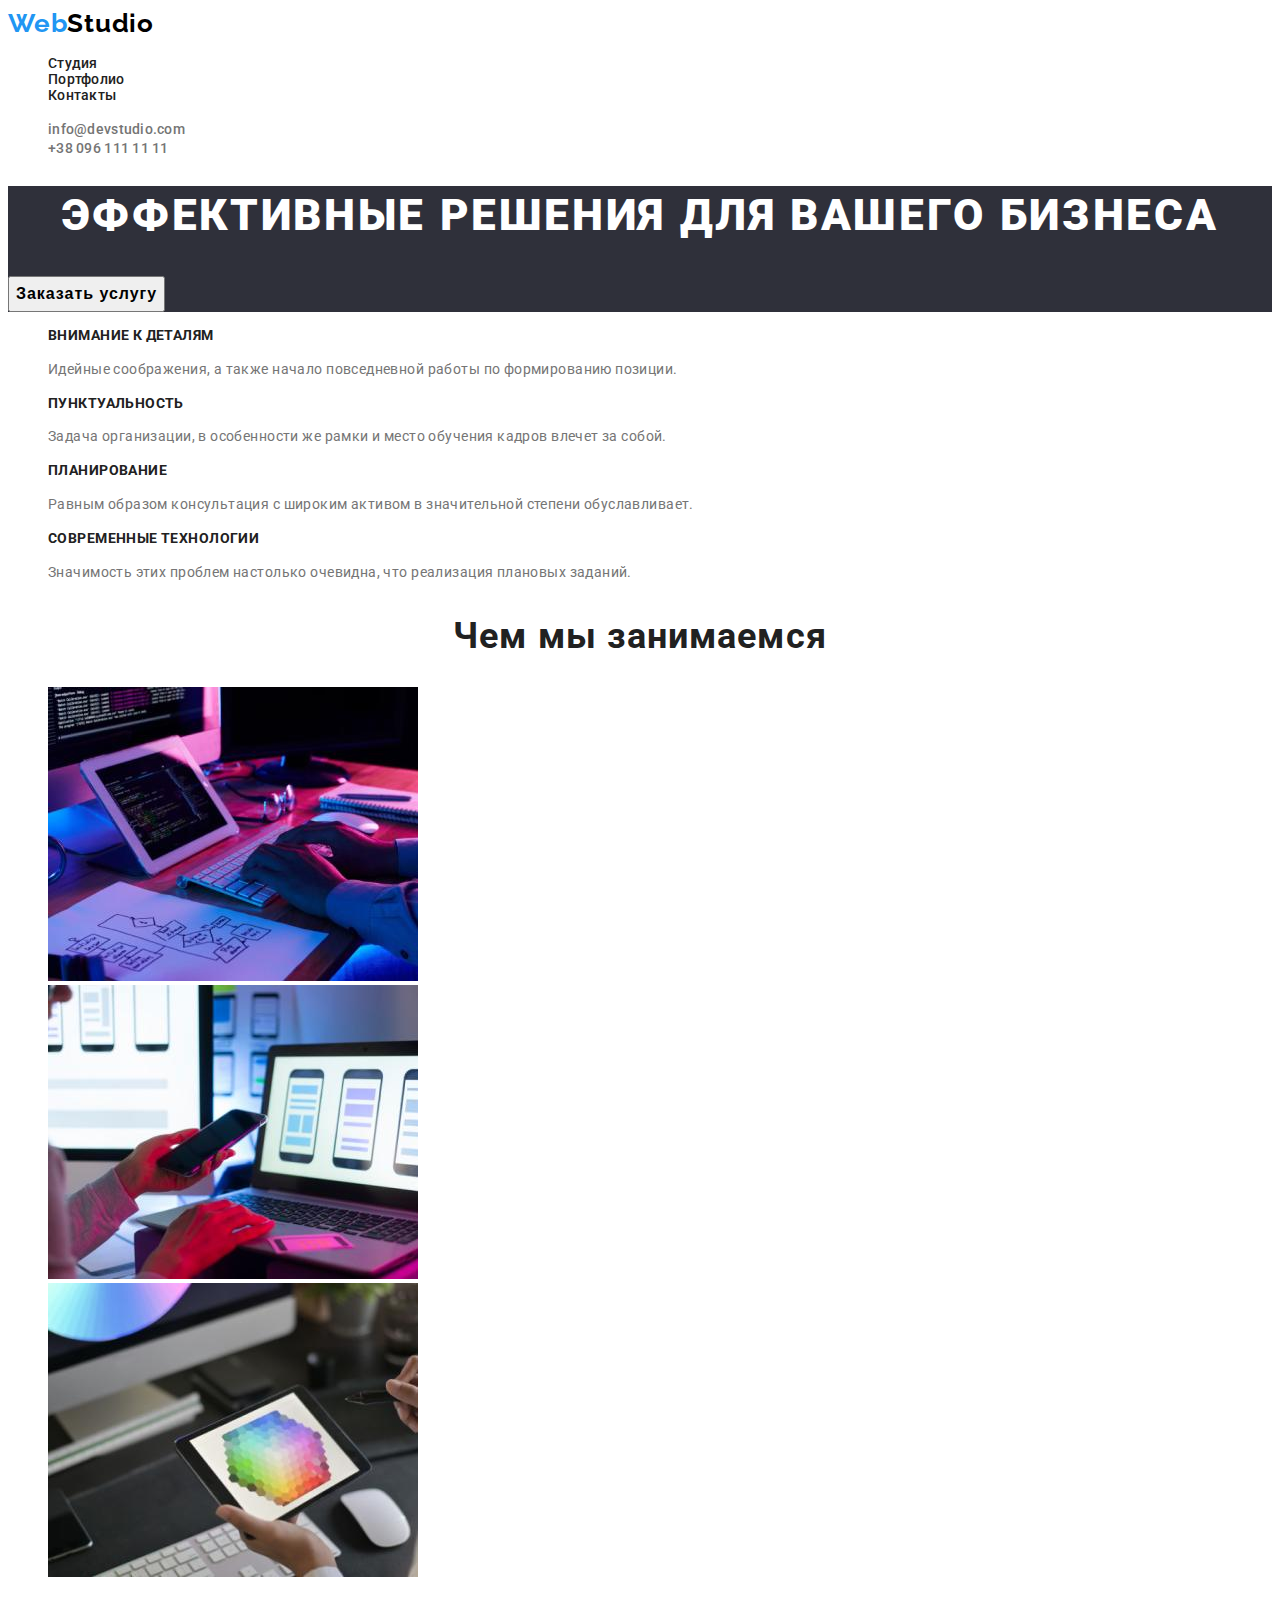
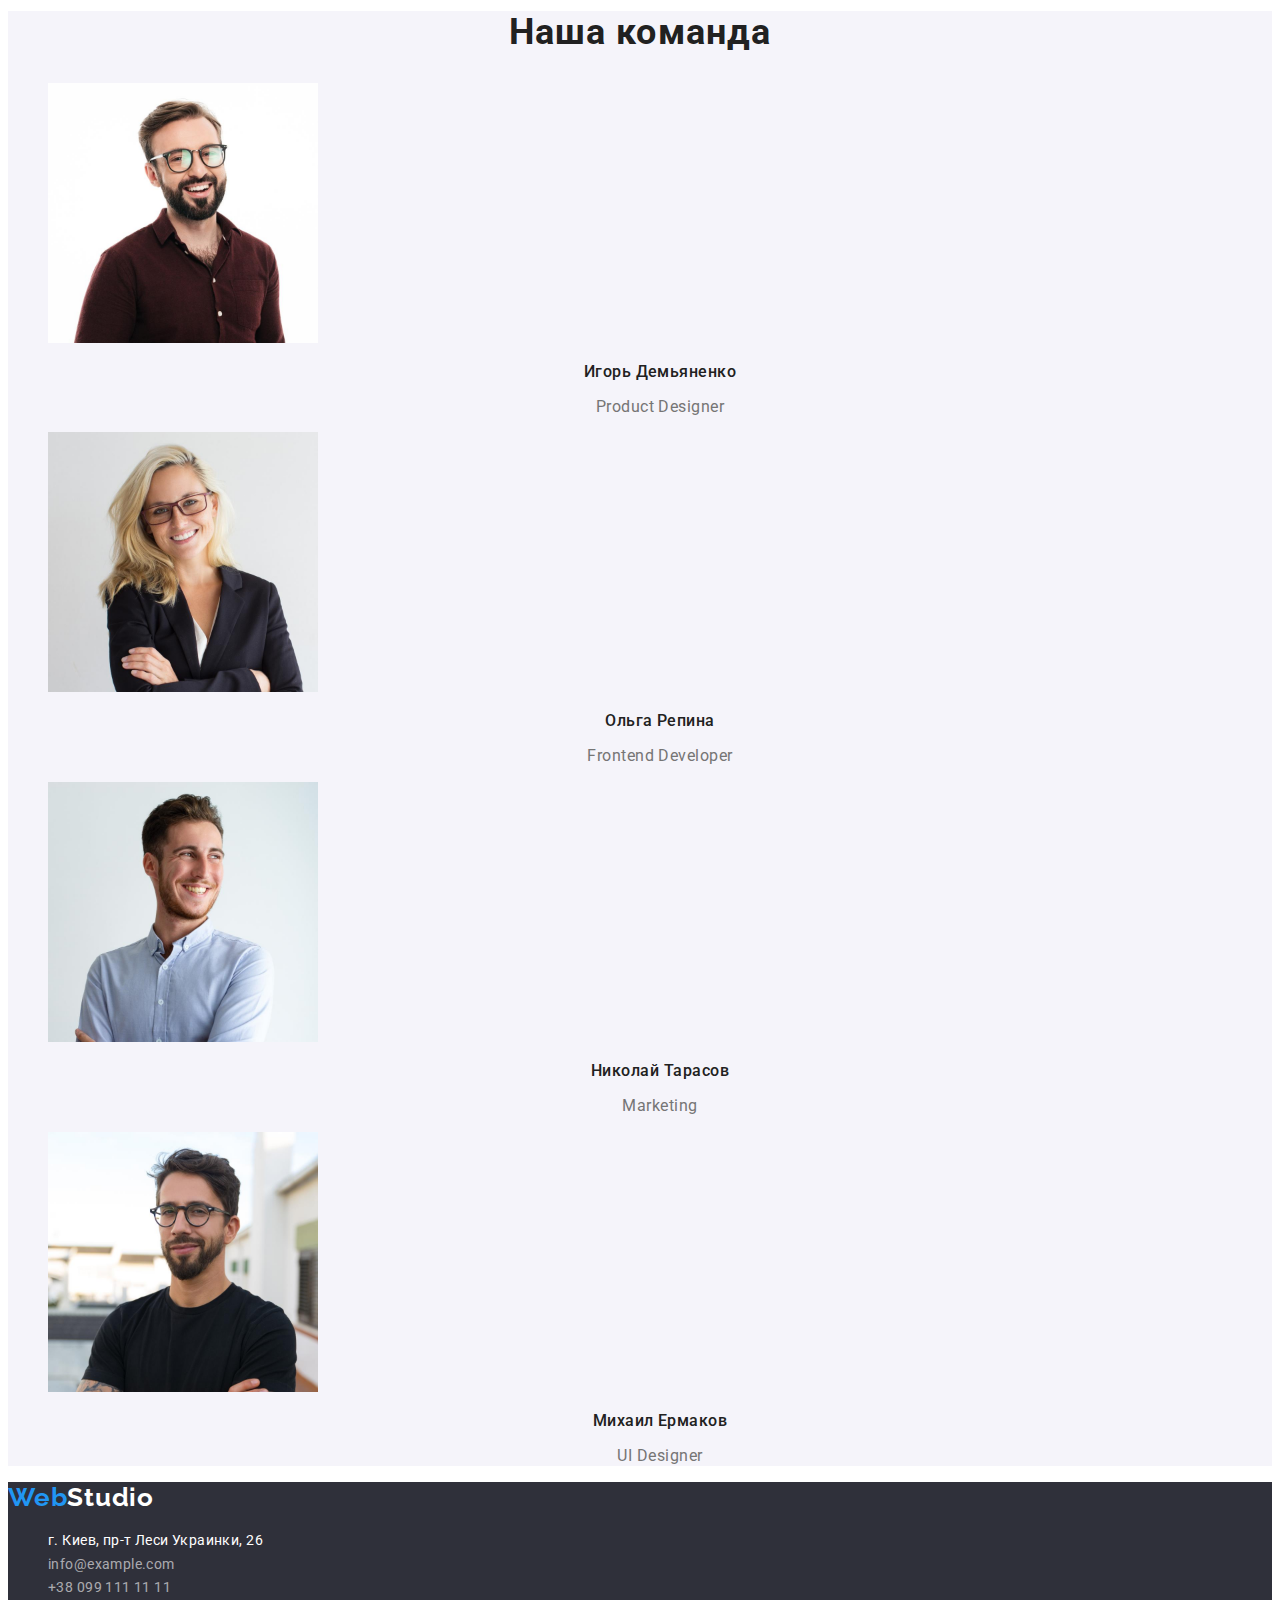
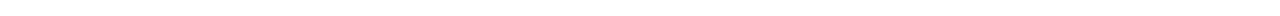
<file: index.html>
<!DOCTYPE html>
<html lang="ru">
<head>
    <meta charset="UTF-8">
    <meta http-equiv="X-UA-Compatible" content="IE=edge">
    <meta name="viewport" content="width=device-width, initial-scale=1.0">
    <title>Document</title>
    <link rel="preconnect" href="https://fonts.googleapis.com">
<link rel="preconnect" href="https://fonts.gstatic.com" crossorigin>
<link href="https://fonts.googleapis.com/css2?family=Raleway:wght@700&family=Roboto:wght@400;500;700;900&display=swap" rel="stylesheet">

    <link rel="stylesheet" href="./css/styles.css">
</head>
<body>
    <!--Шапка сайту-->

    <header class="header">
        <a href="./index.html" class="header-logo">Web<span class="header-logo-sep">Studio</span></a>
        <nav class="header-nav">
        <ul class="list">
            <li class="header-link">
                <a href="./index.html">Студия</a>
            </li>
            <li class="header-link">
                <a href="./portfolio.html">Портфолио</a>
            </li>
            <li class="header-link">
                <a href="">Контакты</a>
            </li>
        </ul>
    </nav>
        <ul class="list">
            <li>
                <a href="mailto:info@devstudio.com" class="header-mail">info@devstudio.com</a>
            </li>
            <li>
                <a href="tel:+380961111111" class="header-tel">+38 096 111 11 11</a>
            </li>
        </ul>
    
    </header>
<main class="studio">
    <!--Hero секція з кнопкою-->
<section class="hero">
    <h1 class="hero-title">
        Эффективные решения для вашего бизнеса
    </h1>
    <button type="button" class="hero-btn">Заказать услугу</button>
</section>

<!--Секція 1 без фотографій-->
<section class="section-1">

<ul class="list">
    <li>
<h3 class="section-1-title">Внимание к деталям</h3>
<p class="section-1-text">Идейные соображения, а также начало повседневной работы по формированию позиции.</p>
</li>


<li><h3 class="section-1-title">Пунктуальность</h3>
    <p class="section-1-text">
        Задача организации, в особенности же рамки и место обучения кадров влечет за собой.
    </p>
</li>

<li>
<h3 class="section-1-title">Планирование</h3>
    <p class="section-1-text">Равным образом консультация с широким активом в значительной степени обуславливает.</p>
</li>

<li>
<h3 class="section-1-title">Современные технологии</h3>
    <p class="section-1-text">Значимость этих проблем настолько очевидна, что реализация плановых заданий.</p>
</li>

</ul>
</section>

<!--Секція 2 яка мало що пояснює, але з красивими картинками-->
<section class="section-2">
    <h2 class="section-2-title">Чем мы занимаемся</h2>
    <ul class="list">
    <li><img src="./images/img1.jpg" alt="Компьютерные технологии" width="370" height="294"></li>
    <li><img src="./images/img2.jpg" alt="Мобильные технологии" width="370" height="294"></li>
    <li><img src="./images/img3.jpg" alt="Графические технологии" width="370" height="294"></li>
    </ul>
</section>

<!--Секція 3 з членами команди-->
<section class="section-3">
    <h2 class="section-3-title">Наша команда</h2>
    <ul class="list">
        <li><img src="./images/photo1.jpg" alt="Фотография" width="270" height="260"> <p class="section-3-name">Игорь Демьяненко</p> <p class="section-3-text">Product Designer</p></a></li>
        <li><img src="./images/photo2.jpg" alt="Фотография" width="270" height="260"> <p class="section-3-name">Ольга Репина</p><p class="section-3-text">Frontend Developer</p></li>
        <li><img src="./images/photo3.jpg" alt="Фотография" width="270" height="260"> <p class="section-3-name">Николай Тарасов</p><p class="section-3-text">Marketing</p></li>
        <li><img src="./images/photo4.jpg" alt="Фотография" width="270" height="260"> <p class="section-3-name">Михаил Ермаков</p><p class="section-3-text">UI Designer</p></li>
    </ul>
</section>
</main>
</body>

<!--Підвал сайту-->
<footer class="footer">
    <a href="./index.html" class="footer-logo">Web<span class="footer-logo-sep">Studio</span></a>
    <address>
        <ul class="list">
        <li class="footer-location"><a href="https://goo.gl/maps/ccbDrzZSvDmgtuJD7"  target="_blank" rel="noopener noreferrer nofollow">г. Киев, пр-т Леси Украинки, 26</a></li>
        <li class="footer-mail"><a href="mailto:info@example.com"></a>info@example.com</li>
        <li class="footer-tel"><a href="tel:+380991111111"></a>+38 099 111 11 11</li>
        </ul>
    </address>
</footer>

</html>
</file>
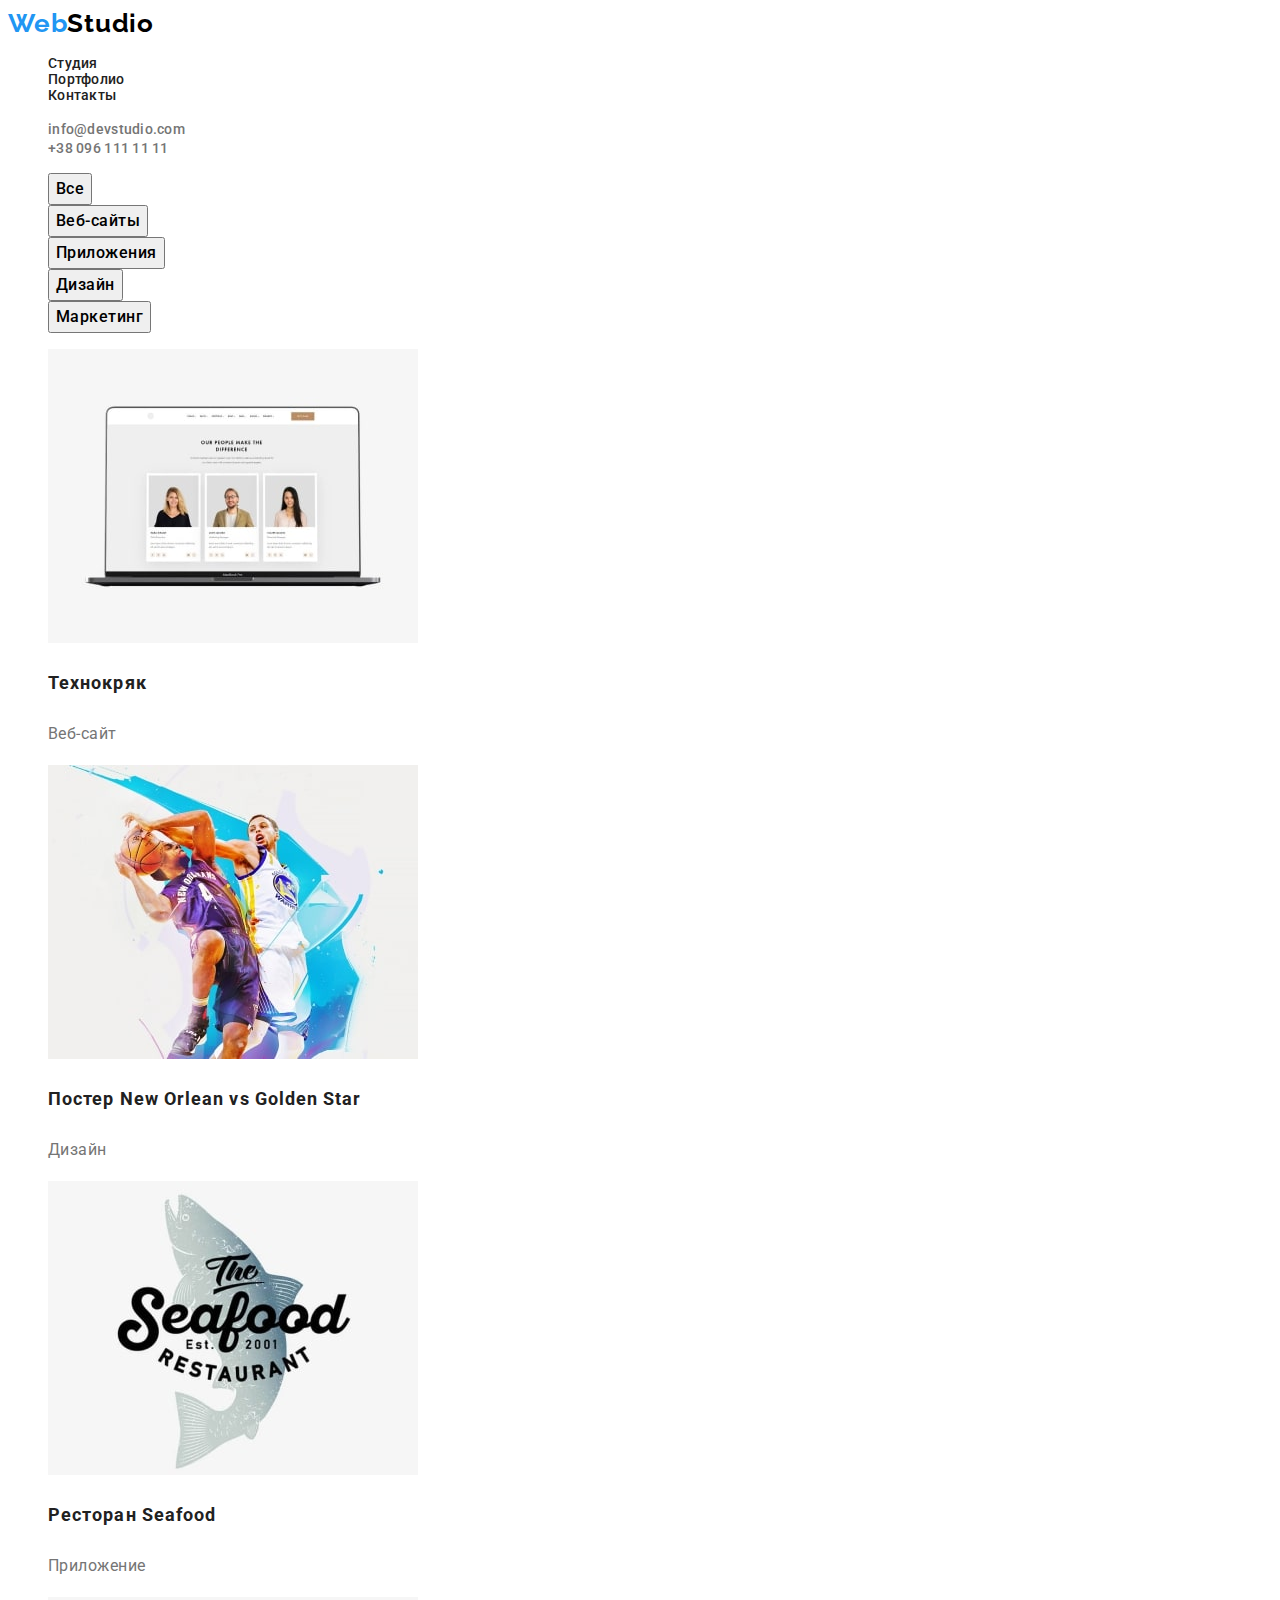
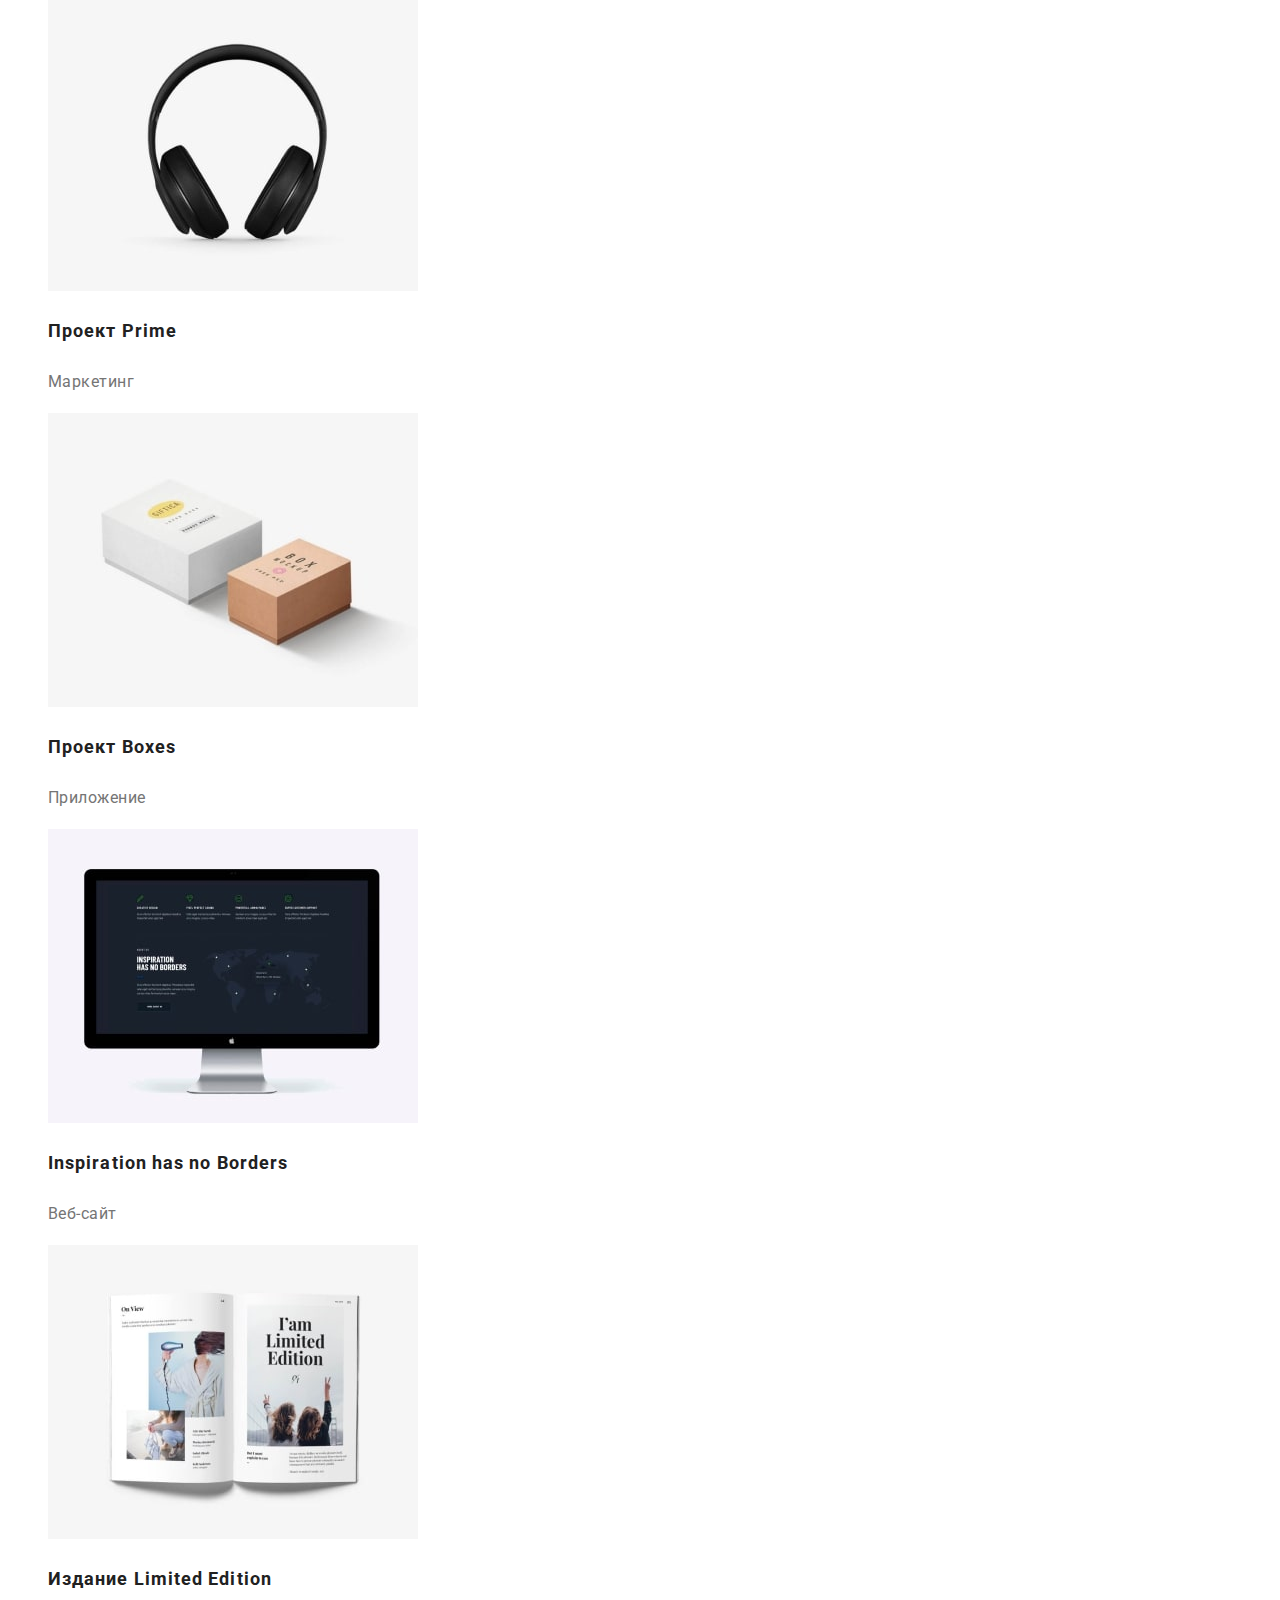
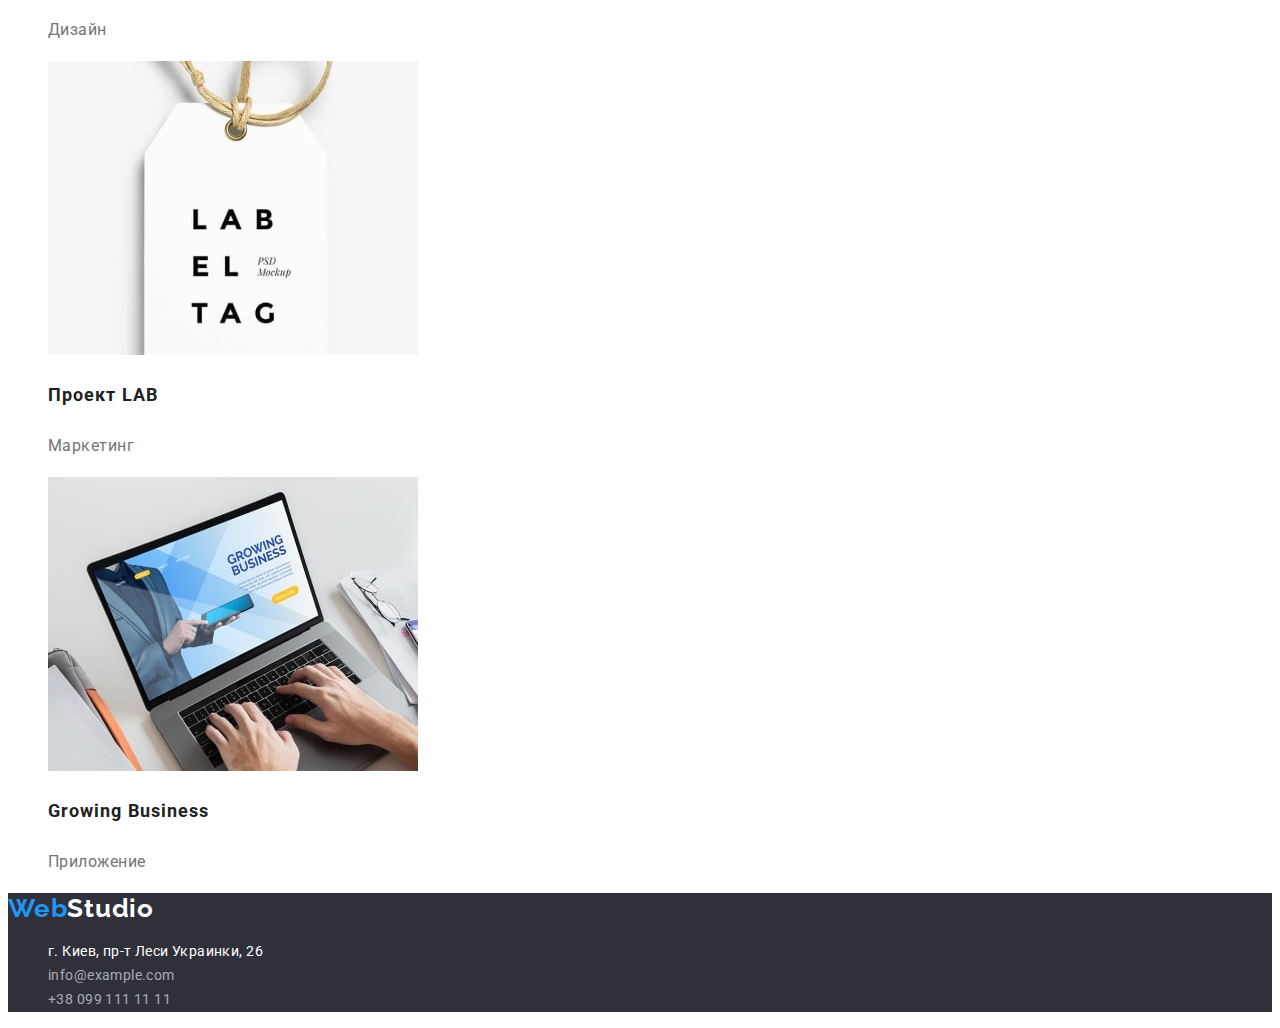
<file: portfolio.html>
<!DOCTYPE html>
<html lang="en">
<head>
    <meta charset="UTF-8">
    <meta http-equiv="X-UA-Compatible" content="IE=edge">
    <meta name="viewport" content="width=device-width, initial-scale=1.0">
    <title>Document</title>
    <link rel="preconnect" href="https://fonts.googleapis.com">
<link rel="preconnect" href="https://fonts.gstatic.com" crossorigin>
<link href="https://fonts.googleapis.com/css2?family=Raleway:wght@700&family=Roboto:wght@400;500;700;900&display=swap" rel="stylesheet">

    <link rel="stylesheet" href="./css/styles.css">
</head>
<body>
    <!--Шапка сайту-->

    <header class="header">
        <a href="./index.html" class="header-logo">Web<span class="header-logo-sep">Studio</span></a>
        <nav class="header-nav">
        <ul class="list">
            <li class="header-link">
                <a href="./index.html">Студия</a>
            </li>
            <li class="header-link">
                <a href="./portfolio.html">Портфолио</a>
            </li>
            <li class="header-link">
                <a href="">Контакты</a>
            </li>
        </ul>
    </nav>
        <ul class="list">
            <li>
                <a href="mailto:info@devstudio.com" class="header-mail">info@devstudio.com</a>
            </li>
            <li>
                <a href="tel:+380961111111" class="header-tel">+38 096 111 11 11</a>
            </li>
        </ul>
    
    </header>
    <main class="portfolio">
        <!--Фільтр-->
        <section>
      <ul class="list">
        <li><button type="button" class="filter-btn">Все</button></li>
        <li><button type="button" class="filter-btn">Веб-сайты</button></li>
        <li><button type="button" class="filter-btn">Приложения</button></li>
        <li><button type="button" class="filter-btn">Дизайн</button></li>
        <li><button type="button" class="filter-btn">Маркетинг</button></li>
      </ul>
      <ul class="list">
        <li><img src="./images/por1.jpg" alt="Фотография" width="370" height="294"> <p class="filter-title">Технокряк</p> <p class="filter-text">Веб-сайт</p></li>
        <li><img src="./images/por2.jpg" alt="Фотография" width="370" height="294"> <p class="filter-title">Постер New Orlean vs Golden Star</p> <p class="filter-text">Дизайн</p></li>
        <li><img src="./images/por3.jpg" alt="Фотография" width="370" height="294"> <p class="filter-title">Ресторан Seafood</p> <p class="filter-text">Приложение</p></li>
        <li><img src="./images/por4.jpg" alt="Фотография" width="370" height="294"> <p class="filter-title">Проект Prime</p> <p class="filter-text">Маркетинг</p></li>
        <li><img src="./images/por5.jpg" alt="Фотография" width="370" height="294"> <p class="filter-title">Проект Boxes</p> <p class="filter-text">Приложение</p></li>
        <li><img src="./images/por6.jpg" alt="Фотография" width="370" height="294"> <p class="filter-title">Inspiration has no Borders</p> <p class="filter-text">Веб-сайт</p></li>
        <li><img src="./images/por7.jpg" alt="Фотография" width="370" height="294"> <p class="filter-title">Издание Limited Edition</p> <p class="filter-text">Дизайн</p></li>
        <li><img src="./images/por8.jpg" alt="Фотография" width="370" height="294"> <p class="filter-title">Проект LAB</p> <p class="filter-text">Маркетинг</p></li>
        <li><img src="./images/por9.jpg" alt="Фотография" width="370" height="294"> <p class="filter-title">Growing Business</p> <p class="filter-text">Приложение</p></li>
      </ul>
    </section>
    </main>
</body>

<!--Підвал сайту-->
<footer class="footer">
    <a href="./index.html" class="footer-logo">Web<span class="footer-logo-sep">Studio</span></a>
    <address>
        <ul class="list">
        <li class="footer-location"><a href="https://goo.gl/maps/ccbDrzZSvDmgtuJD7"  target="_blank" rel="noopener noreferrer nofollow">г. Киев, пр-т Леси Украинки, 26</a></li>
        <li class="footer-mail"><a href="mailto:info@example.com"></a>info@example.com</li>
        <li class="footer-tel"><a href="tel:+380991111111"></a>+38 099 111 11 11</li>
        </ul>
    </address>
</footer>
</html>
</file>
<file: css/styles.css>
body {
    font-family: 'Roboto', sans-serif;
    color: var(--head-color);
}

/* Прибирає сині/фіолетові посилання. */
a, a:hover, a:focus {
    text-decoration: none;
    color: inherit;
    
}


.list {
    list-style: none;
}

:root {
    --head-color: #212121;
    --text-color: #757575; 
    --accent-color: #2196F3;
    --background-color: #2F303A; 
    --main-light-color: #FFFFFF;
    --secondary-bgr-color: #F5F4FA;
    --logo-blk-color: #000000;
    --footer-contact-color: #FFFFFF99;

}

.header-logo {
    font-family: 'Raleway';
font-style: normal;
font-weight: 700;
font-size: 26px;
line-height: 1.19;
letter-spacing: 0.03em;
color: var(--accent-color);
}

.header-logo:hover, .header-logo:focus {
color: var(--accent-color);
}

.header-logo-sep {
    color: var(--logo-blk-color);
}



.header-link {
    font-weight: 500;
    font-size: 14px;
    line-height: 16px;
    letter-spacing: 0.02em;
    color: var(--head-color);
}

.header-link :focus {
    color: var(--accent-color)
}

.header-link :hover {
    color: var(--accent-color);
}

.header-tel, .header-mail {
font-weight: 500;
font-size: 14px;
line-height: 1.14;
letter-spacing: 0.02em;
color: var(--text-color);
}


.header-tel:focus,
.header-tel:hover {
    color: var(--accent-color);
}


.header-mail:focus,
.header-mail:hover {
    color: var(--accent-color);
}



.hero {
    background: var(--background-color);
}

.studio {
    background-color: var(--main-light-color);
}

.hero-title {
    font-weight: 900;
    font-size: 44px;
    line-height: 1.36;
    text-align: center;
    letter-spacing: 0.06em;
    text-transform: uppercase;
    color: var(--main-light-color);
}

.hero-btn {
font-weight: 700;
font-size: 16px;
line-height: 1.87;
display: flex;
align-items: center;
text-align: center;
letter-spacing: 0.06em;
cursor:pointer;
}

.hero-btn:focus {
    background-color: var(--accent-color);
    color: var(--main-light-color);
}

.hero-btn:hover {
    background-color: var(--accent-color);
    color: var(--main-light-color);
}

.section-1-title {
font-weight: 700;
font-size: 14px;
line-height: 1.14;
letter-spacing: 0.03em;
text-transform: uppercase;
}

.section-1-text {
font-weight: 400;
font-size: 14px;
line-height: 1.71;
letter-spacing: 0.03em;
color: var(--text-color);
}

.section-2-title {
font-weight: 700;
font-size: 36px;
line-height: 42px;
text-align: center;
letter-spacing: 0.03em;
}

.section-3 {
    background-color: var(--secondary-bgr-color);
}

.section-3-title {
font-weight: 700;
font-size: 36px;
line-height: 42px;
text-align: center;
letter-spacing: 0.03em;
}

.section-3-name {
font-weight: 500;
font-size: 16px;
line-height: 1.18;
text-align: center;
letter-spacing: 0.03em;
}

.section-3-text {
font-weight: 400;
font-size: 16px;
line-height: 1.18;
text-align: center;
letter-spacing: 0.03em;
color: var(--text-color);
}

.portfolio {
    background-color: var(--main-light-color);
}

.filter-btn {
    font-family: 'Roboto';
    font-style: normal;
    font-weight: 500;
    font-size: 16px;
    line-height: 26px;
    text-align: center;
    letter-spacing: 0.03em;
cursor:pointer;
}

.filter-btn:focus,
.filter-btn:hover {
color: var(--main-light-color);
background-color: var(--accent-color);
}

.filter-title {
font-weight: 700;
font-size: 18px;
line-height: 36px;
letter-spacing: 0.06em;
color: var(--head-color);
}

.filter-text {
    font-weight: 400;
font-size: 16px;
line-height: 30px;
letter-spacing: 0.03em;
color: var(--text-color);
}

.footer {
    background-color: var(--background-color);
}

.footer-logo {
    font-family: 'Raleway';
font-style: normal;
font-weight: 700;
font-size: 26px;
line-height: 1.19;
letter-spacing: 0.03em;

color: var(--accent-color);
}

.footer-logo:hover, .footer-logo:focus {
    color: var(--accent-color);
    }
    

.footer-logo-sep {
    color: var(--main-light-color);
}

.footer-location {
font-weight: 400;
font-size: 14px;
line-height: 1.71;
letter-spacing: 0.03em;
font-style: normal;
color: var(--main-light-color);
}

.footer-location:hover, .footer-location:focus {
    color: var(--main-light-color);
}

.footer-mail, .footer-tel {
font-weight: 400;
font-size: 14px;
line-height: 1.71;
font-style: normal;
letter-spacing: 0.03em;
color: var(--footer-contact-color);
}
</file>
